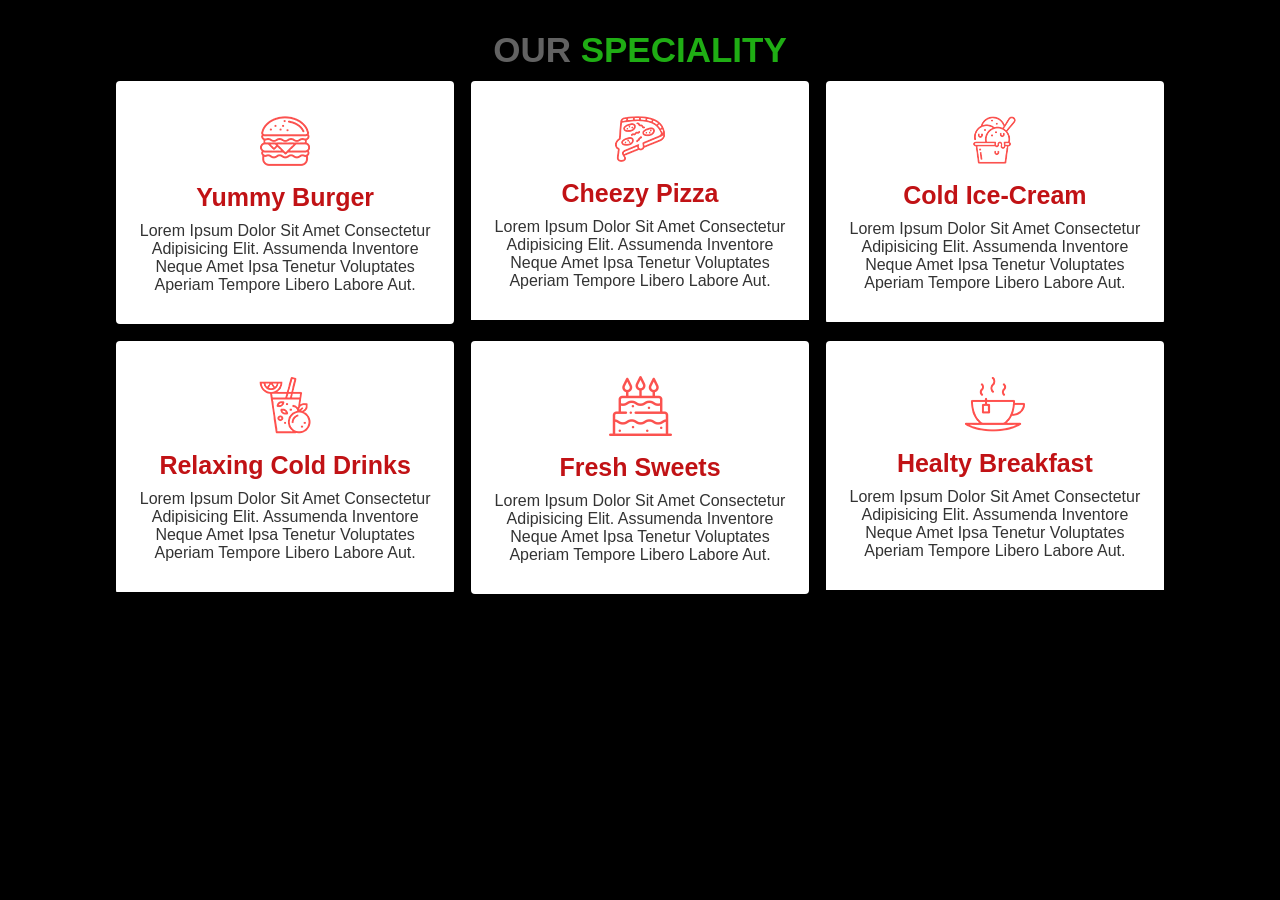
<file: index.html>
<!DOCTYPE html>
<html lang="en">
<head>
    <meta charset="UTF-8">
    <meta name="viewport" content="width=device-width, initial-scale=1.0">
	
	<!-- custom css file link  -->
    <link rel="stylesheet" href="style.css">
</head>
<body>
<!-- speciality section starts  -->

<section class="speciality" id="speciality">

    <h1 class="heading"> OUR <span>SPECIALITY</span> </h1>

    <div class="box-container">

        <div class="box">
            <img class="image" src="images/s-img-1.jpg" alt="">
            <div class="content">
                <img src="images/s-1.png" alt="">
                <h3>Yummy burger</h3>
                <p>Lorem ipsum dolor sit amet consectetur adipisicing elit. Assumenda inventore neque amet ipsa tenetur voluptates aperiam tempore libero labore aut.</p>
            </div>
        </div>
        <div class="box">
            <img class="image" src="images/s-img-2.jpg" alt="">
            <div class="content">
                <img src="images/s-2.png" alt="">
                <h3>Cheezy pizza</h3>
                <p>Lorem ipsum dolor sit amet consectetur adipisicing elit. Assumenda inventore neque amet ipsa tenetur voluptates aperiam tempore libero labore aut.</p>
            </div>
        </div>
        <div class="box">
            <img class="image" src="images/s-img-3.jpg" alt="">
            <div class="content">
                <img src="images/s-3.png" alt="">
                <h3>cold ice-cream</h3>
                <p>Lorem ipsum dolor sit amet consectetur adipisicing elit. Assumenda inventore neque amet ipsa tenetur voluptates aperiam tempore libero labore aut.</p>
            </div>
        </div>
        <div class="box">
            <img class="image" src="images/s-img-4.jpg" alt="">
            <div class="content">
                <img src="images/s-4.png" alt="">
                <h3> Relaxing cold drinks</h3>
                <p>Lorem ipsum dolor sit amet consectetur adipisicing elit. Assumenda inventore neque amet ipsa tenetur voluptates aperiam tempore libero labore aut.</p>
            </div>
        </div>
        <div class="box">
            <img class="image" src="images/s-img-5.jpg" alt="">
            <div class="content">
                <img src="images/s-5.png" alt="">
                <h3>Fresh sweets</h3>
                <p>Lorem ipsum dolor sit amet consectetur adipisicing elit. Assumenda inventore neque amet ipsa tenetur voluptates aperiam tempore libero labore aut.</p>
            </div>
        </div>
        <div class="box">
            <img class="image" src="images/s-img-6.jpg" alt="">
            <div class="content">
                <img src="images/s-6.png" alt="">
                <h3>healty breakfast</h3>
                <p>Lorem ipsum dolor sit amet consectetur adipisicing elit. Assumenda inventore neque amet ipsa tenetur voluptates aperiam tempore libero labore aut.</p>
            </div>
        </div>

    </div>

</section>

<!-- speciality section ends -->

</body>
</html>
</file>
<file: style.css>
:root{
  --red:#ff3838;
}

*{
  font-family: 'Nunito', sans-serif;
  margin:0; padding:0;
  box-sizing: border-box;
  outline: none; border:none;
  text-decoration: none;
  text-transform: capitalize;
  transition:all .2s linear;
}

*::selection{
  background:var(--red);
  color:#000;
}

html{
  font-size: 62.5%;
  overflow-x: hidden;
  scroll-behavior: smooth;
  scroll-padding-top: 6rem;
}

body{
  background:#000000;
}

section{
  padding:2rem 9%;
}

.heading{
  text-align: center;
  font-size: 3.5rem;
  padding:1rem;
  color:#626262;
}

.heading span{
  color:#1fad14;
}





.speciality .box-container{
  display: flex;
  flex-wrap: wrap;
  gap:1.5rem;
}

.speciality .box-container .box{
  flex:1 1 30rem;
  position: relative;
  overflow: hidden;
  box-shadow: 0 .5rem 1rem rgba(0,0,0,.1);
  border:.1rem solid rgba(0,0,0,.3);
  cursor: pointer;
  border-radius: .5rem;
}

.speciality .box-container .box .image{
  height:100%;
  width:100%;
  object-fit: cover;
  position: absolute;
  top:-100%; left:0;
}

.speciality .box-container .box .content{
  text-align: center;
  background:#fff;
  padding:2rem;
}

.speciality .box-container .box .content img{
  margin:1.5rem 0; 
}

.speciality .box-container .box .content h3{
  font-size: 2.5rem;
  color:#c11215; 
}

.speciality .box-container .box .content p{
  font-size: 1.6rem;
  color:#333;
  padding:1rem 0;
}

.speciality .box-container .box:hover .image{
  top:0;
}

.speciality .box-container .box:hover .content{
  transform: translateY(100%);
}
</file>
